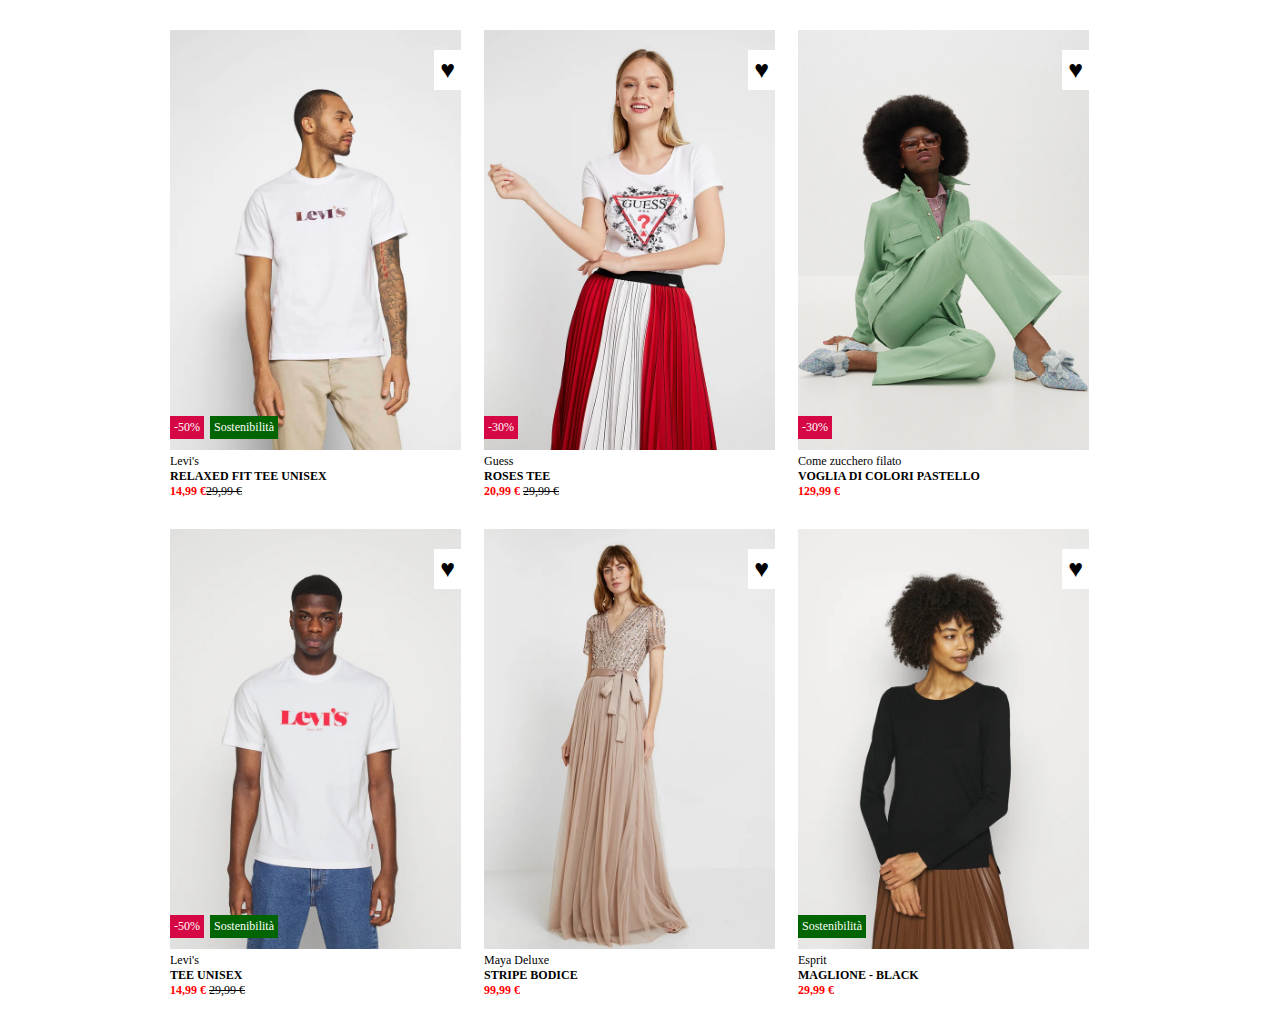
<file: index.html>
<!DOCTYPE html>
<html lang="en">
<head>
    <meta charset="UTF-8">
    <meta http-equiv="X-UA-Compatible" content="IE=edge">
    <meta name="viewport" content="width=device-width, initial-scale=1.0">
    <link rel="stylesheet" href="css/style.css">
    <title>Booleando</title>
</head>
<body>
    <!-- articoli  in vendita -->
    <section id="blocco-articoli">
        <!-- prima riga articoli -->
        <div class="row">
            <article class="product">
                <img src="img/1.webp" alt="levi's">
                <img class="img-scomparsa" src="img/1b.webp" alt="levi's tee">
                <span class="product-name">
                    <div>Levi's</div>   
                    <strong>RELAXED FIT TEE UNISEX</strong>
                    <div><strong class="red-price">14,99 &euro;</strong><span class="prezzo-originale">29,99 &euro;</span></div>     
                </span>
                <span class="sconto"> -50% </span>
                <span class="sostenibile"> Sostenibilità </span>
                <span class="heart"> &hearts; </span>
            </article>

            <article class="product">
                <img src="img/2.webp" alt="Guess">
                <img class="img-scomparsa" src="img/2b.webp" alt="levi's tee">
                <span class="product-name">
                    <div>Guess</div>   
                    <strong>ROSES TEE</strong>
                    <div><strong class="red-price">20,99 &euro;</strong>  <span class="prezzo-originale">29,99 &euro;</span></div>     
                </span>
                <span class="sconto"> -30% </span>
                <span class="heart"> &hearts; </span>
            </article>

            <article class="product">
                <img src="img/3.webp" alt="zucchero filato">
                <img class="img-scomparsa" src="img/3b.webp" alt="levi's tee">
                <span class="product-name">
                    <div>Come zucchero filato</div>   
                    <strong>VOGLIA DI COLORI PASTELLO</strong>
                    <div><strong class="red-price">129,99 &euro;</strong></div>    
                </span>
                <span class="sconto"> -30% </span>
                <span class="heart"> &hearts; </span>
            </article>
        </div>
        <br>
        <br>

        <!-- seconda riga articoli -->
        <div class="row">
            <article class="product">
                <img src="img/4.webp" alt="Levi's Tee">
                <img class="img-scomparsa" src="img/4b.webp" alt="levi's tee">
                <span class="product-name">
                    <div>Levi's</div>   
                    <strong>TEE UNISEX</strong>
                    <div><strong class="red-price">14,99 &euro;</strong>  <span class="prezzo-originale">29,99 &euro;</span></div>     
                </span>
                <span class="sconto"> -50% </span>
                <span class="sostenibile"> Sostenibilità </span>
                <span class="heart"> &hearts; </span>
            </article>

            <article class="product">
                <img src="img/5.webp" alt="Maya Deluxe">
                <img class="img-scomparsa" src="img/5b.webp" alt="levi's tee">
                <span class="product-name">
                    <div>Maya Deluxe</div>   
                    <strong>STRIPE BODICE</strong>
                    <div><strong class="red-price">99,99 &euro;</strong></div>     
                </span>
                <span class="heart"> &hearts; </span>
            </article>

            <article class="product">
                <img src="img/6.webp" alt="Esprit">
                <img class="img-scomparsa" src="img/6b.webp" alt="levi's tee">
                <span class="product-name">
                    <div>Esprit</div>   
                    <strong>MAGLIONE - BLACK</strong>
                    <div><strong class="red-price">29,99 &euro;</strong></div>     
                </span>
                <span class="sostenibile singlelabel"> Sostenibilità </span>
                <span class="heart"> &hearts; </span>
            </article>
        </div>
    </section>

</body>
</html>
</file>
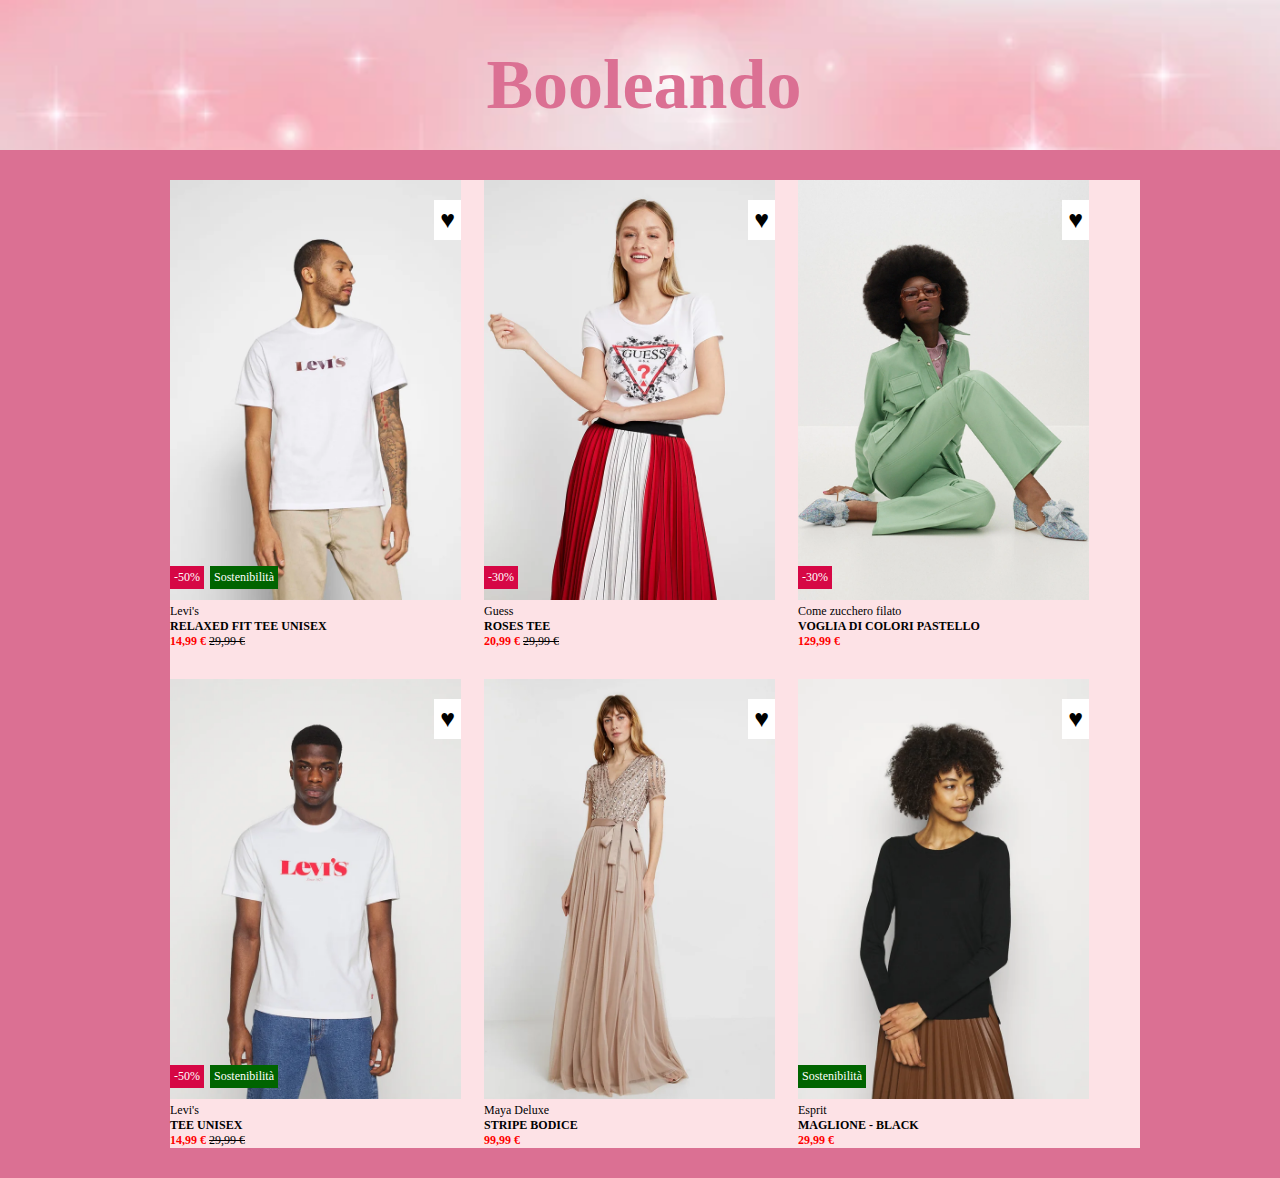
<file: bonus/index.html>
<!DOCTYPE html>
<html lang="en">
<head>
    <meta charset="UTF-8">
    <meta http-equiv="X-UA-Compatible" content="IE=edge">
    <meta name="viewport" content="width=device-width, initial-scale=1.0">
    <link rel="stylesheet" href="css/style.css">
    <title>Booleando</title>
</head>
<body>
    <header>
        <h1>Booleando</h1>
    </header>
    <!-- articoli  in vendita -->
    <section id="blocco-articoli">
        <!-- prima riga articoli -->
        <div class="row">
            <article class="product">
                <img src="img/1.webp" alt="levi's">
                <img class="img-scomparsa" src="img/1b.webp" alt="levi's tee">
                <span class="product-name">
                    <div>Levi's</div>   
                    <strong>RELAXED FIT TEE UNISEX</strong>
                    <div><strong class="red-price">14,99 &euro;</strong>  <span class="prezzo-originale">29,99 &euro;</span></div>     
                </span>
                <span class="sconto"> -50% </span>
                <span class="sostenibile"> Sostenibilità </span>
                <span class="heart"> &hearts; </span>
            </article>

            <article class="product">
                <img src="img/2.webp" alt="Guess">
                <img class="img-scomparsa" src="img/2b.webp" alt="levi's tee">
                <span class="product-name">
                    <div>Guess</div>   
                    <strong>ROSES TEE</strong>
                    <div><strong class="red-price">20,99 &euro;</strong>  <span class="prezzo-originale">29,99 &euro;</span></div>     
                </span>
                <span class="sconto"> -30% </span>
                <span class="heart"> &hearts; </span>
            </article>

            <article class="product">
                <img src="img/3.webp" alt="zucchero filato">
                <img class="img-scomparsa" src="img/3b.webp" alt="levi's tee">
                <span class="product-name">
                    <div>Come zucchero filato</div>   
                    <strong>VOGLIA DI COLORI PASTELLO</strong>
                    <div><strong class="red-price">129,99 &euro;</strong></div>    
                </span>
                <span class="sconto"> -30% </span>
                <span class="heart"> &hearts; </span>
            </article>
        </div>
        <br>
        <br>

        <!-- seconda riga articoli -->
        <div class="row">
            <article class="product">
                <img src="img/4.webp" alt="Levi's Tee">
                <img class="img-scomparsa" src="img/4b.webp" alt="levi's tee">
                <span class="product-name">
                    <div>Levi's</div>   
                    <strong>TEE UNISEX</strong>
                    <div><strong class="red-price">14,99 &euro;</strong>  <span class="prezzo-originale">29,99 &euro;</span></div>     
                </span>
                <span class="sconto"> -50% </span>
                <span class="sostenibile"> Sostenibilità </span>
                <span class="heart"> &hearts; </span>
            </article>

            <article class="product">
                <img src="img/5.webp" alt="Maya Deluxe">
                <img class="img-scomparsa" src="img/5b.webp" alt="levi's tee">
                <span class="product-name">
                    <div>Maya Deluxe</div>   
                    <strong>STRIPE BODICE</strong>
                    <div><strong class="red-price">99,99 &euro;</strong></div>     
                </span>
                <span class="heart"> &hearts; </span>
            </article>

            <article class="product">
                <img src="img/6.webp" alt="Esprit">
                <img class="img-scomparsa" src="img/6b.webp" alt="levi's tee">
                <span class="product-name">
                    <div>Esprit</div>   
                    <strong>MAGLIONE - BLACK</strong>
                    <div><strong class="red-price">29,99 &euro;</strong></div>     
                </span>
                <span class="sostenibile singlelabel"> Sostenibilità </span>
                <span class="heart"> &hearts; </span>
            </article>
        </div>
    </section>

</body>
</html>
</file>
<file: css/style.css>
*{
    margin: 0;
    padding: 0;
    box-sizing: border-box;
}

#blocco-articoli{
    margin-left: 170px ;
    margin-right: 140px;
    margin-top: 30px;
    margin-bottom: 30px;
    height: auto;
    font-size: 12px;
}

.product{
    display: inline-block;
    width: 30%;
    margin-right: 20px;
    position: relative;
}

.row img{
max-width: 100%;
max-height: 100%;
}

.red-price{
    color: red;
}

.prezzo-originale{
    text-decoration: line-through;
}

 /* CARTELLINI */

.sconto{
    background-color: rgb(214, 7, 69);
    color: white;
    padding: 4px;
    position: absolute;
    left: 0;
    bottom: 60px;
}

.sostenibile{
    background-color: rgb(0, 100, 0);
    color: white;
    padding: 4px;
    position: absolute;
    left: 40px;
    bottom: 60px;
}

.heart{
    font-size: 25px;
    background-color: white;
    padding: 6px;
    position: absolute;
    top: 20px;
    right: 0;
}

/* SOSTENIBILTà SPOSTATO */

.singlelabel{
    left: 0;
}

/* animazione */

.img-scomparsa{
    position: absolute;
    top: 0;
    left: 0;
    display: none;
}

.product:hover .img-scomparsa{
    display: block;
}
</file>
<file: bonus/css/style.css>
*{
    margin: 0;
    padding: 0;
    box-sizing: border-box;
}
header{
    background-image: url(../img/sfondo.webp);
    background-size: cover;
    height: 150px;
    text-align: center;
        /* header bloccato */
    width: 100%;
    position: fixed;
    top: 0;
    left: 0;
    z-index: 100;
}

h1{
    color: palevioletred;
    font-size: 70px; 
    position: absolute;
    top: 30%;
    left: 38%;
}

body{
    background-color: palevioletred;
}

#blocco-articoli{
    margin-left: 170px ;
    margin-right: 140px;
    margin-bottom: 30px;
    height: auto;
    font-size: 12px;
    background-color: rgb(253, 226, 230);
    margin-top: 180px;
}

.product{
    display: inline-block;
    width: 30%;
    margin-right: 20px;
    position: relative;
}

.row img{
max-width: 100%;
max-height: 100%;
}

.red-price{
    color: red;
}

.prezzo-originale{
    text-decoration: line-through;
}

 /* CARTELLINI */

.sconto{
    background-color: rgb(214, 7, 69);
    color: white;
    padding: 4px;
    position: absolute;
    left: 0;
    bottom: 60px;
}

.sostenibile{
    background-color: rgb(0, 100, 0);
    color: white;
    padding: 4px;
    position: absolute;
    left: 40px;
    bottom: 60px;
}

.heart{
    font-size: 25px;
    background-color: white;
    padding: 6px;
    position: absolute;
    top: 20px;
    right: 0;
}

/* SOSTENIBILTà SPOSTATO */

.singlelabel{
    left: 0;
}

/* animazione */

.img-scomparsa{
    position: absolute;
    top: 0;
    left: 0;
    display: none;
}

.product:hover .img-scomparsa{
    display: block;
}
    

/* Bonus */

.product:hover .heart{
    color: rgb(223, 59, 223);
    background-color: cornsilk;
    
}

.product:hover .product-name{
    color: purple;
}
</file>
